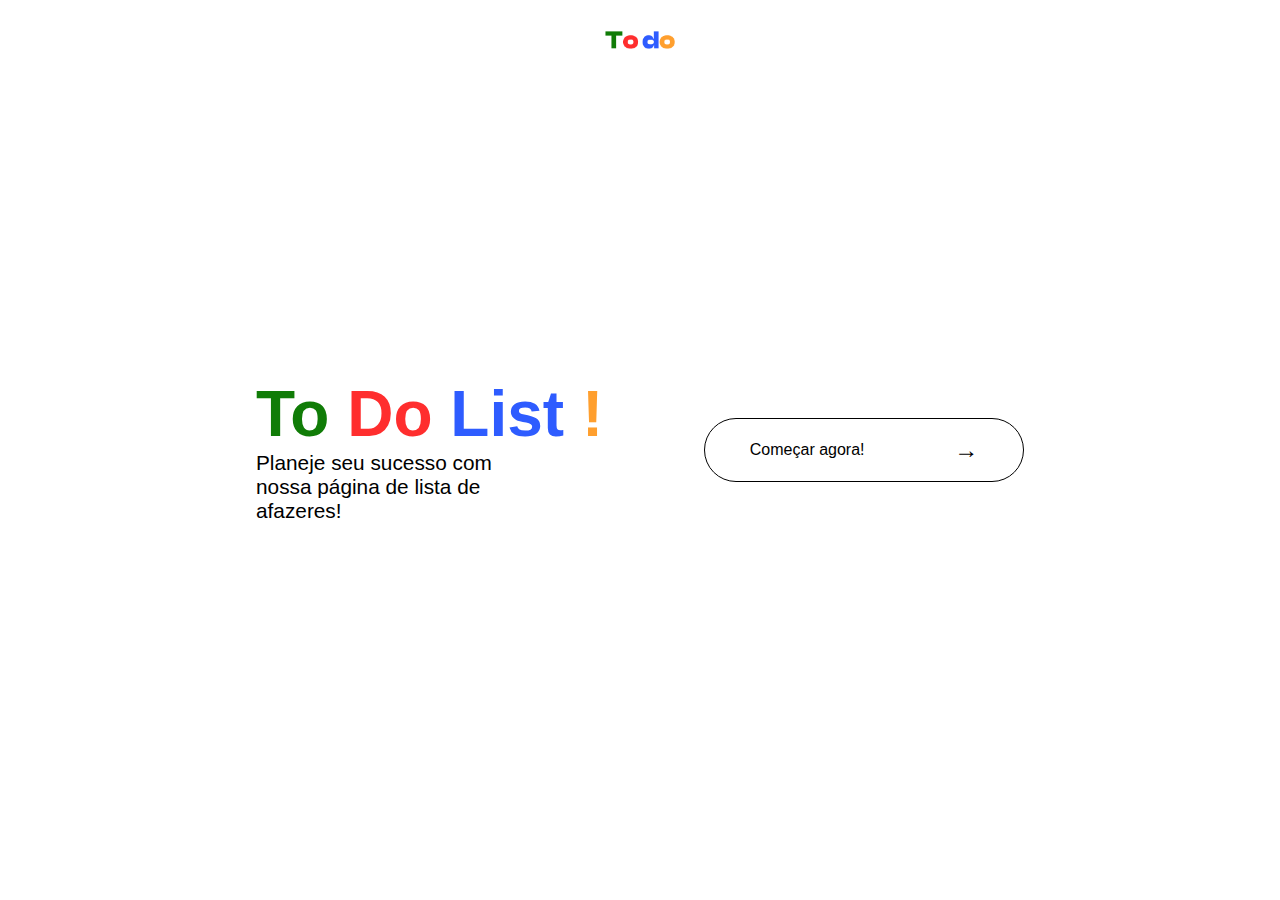
<file: index.html>
<!DOCTYPE html>
<html lang="pt-br">
<head>
    <meta charset="UTF-8">
    <meta http-equiv="X-UA-Compatible" content="IE=edge">
    <meta name="viewport" content="width=device-width, initial-scale=1.0">
    <link rel="stylesheet" href="style/css/style.css">
    <link href="https://api.fontshare.com/v2/css?f[]=clash-display@200,400,700,500,600,300&display=swap"
        rel="stylesheet">
    <title>ToDoList! | Main</title>
  
</head>
<body>
    <header>
        <img class="todo-icon" src="assets/img/To do.png" width="70px" alt="">
    </header>
    <section>
        <main>
            <div class="left-main">
                <h1 class="todolist-h1">
                    <span class="green">To</span>
                    <span class="red">Do</span>
                    <span class="blue">List</span>
                    <span class="orange">!</span>
                </h1>
                <p class="sub-main">
                    Planeje seu sucesso com nossa página de lista de afazeres!
                </p>
            </div>
            <div class="btn-main">
                <a href="main.html">
                    <button class="btn">
                        Começar agora!
                        <span class="arrow" style="font-size: 1.5em;">&rarr;</span>
                    </button>
                </a>
            </div>
        </main>
    </section>
</body>

</html>
</file>
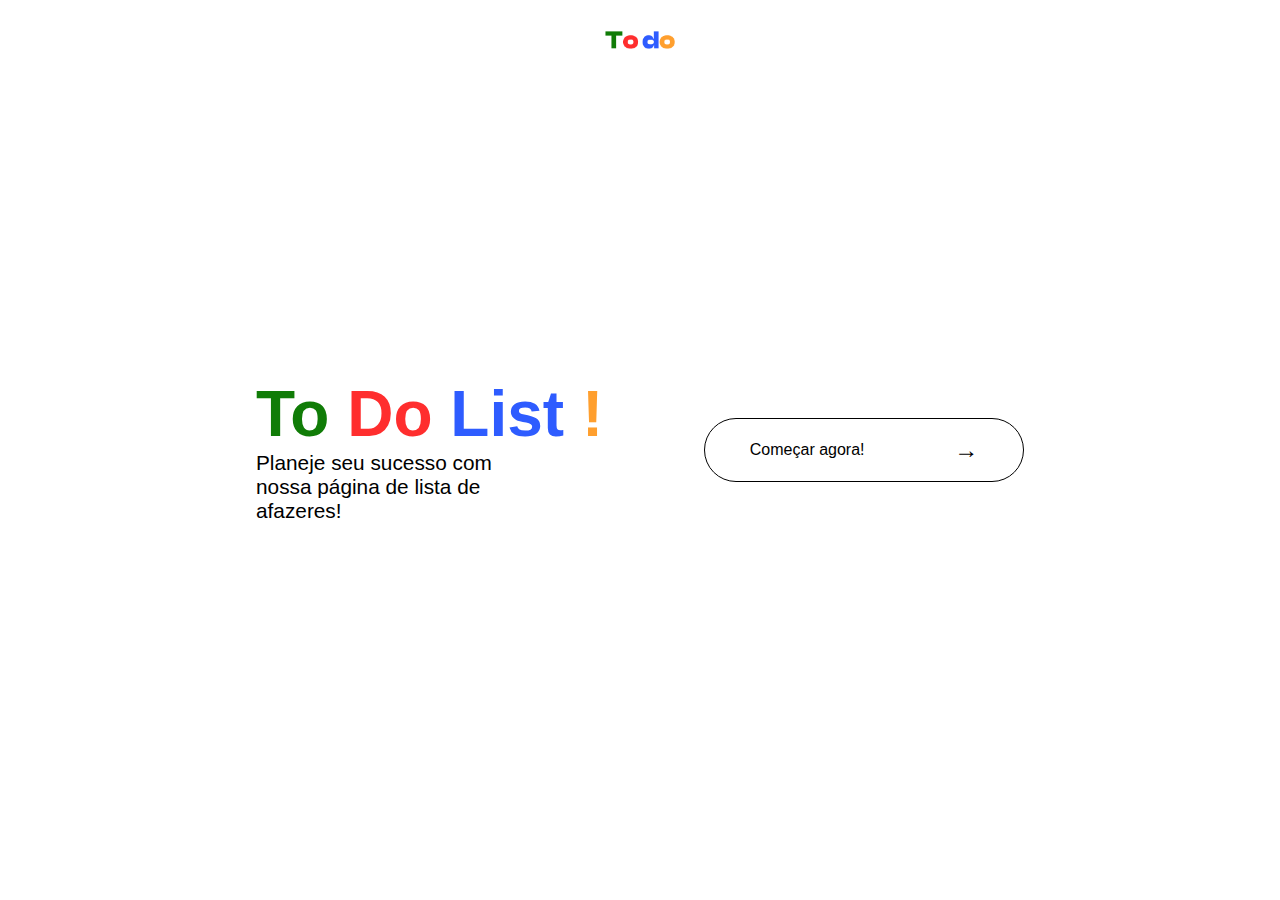
<file: main/index.html>
<!DOCTYPE html>
<html lang="pt-br">
<head>
    <meta charset="UTF-8">
    <meta http-equiv="X-UA-Compatible" content="IE=edge">
    <meta name="viewport" content="width=device-width, initial-scale=1.0">
    <link rel="stylesheet" href="/style/css/style.css">
    <link href="https://api.fontshare.com/v2/css?f[]=clash-display@200,400,700,500,600,300&display=swap"
        rel="stylesheet">
    <title>ToDoList! | Main</title>
  
</head>
<body>
    <header>
        <img class="todo-icon" src="/assets/img/To do.png" width="70px" alt="">
    </header>
    <section>
        <main>
            <div class="left-main">
                <h1 class="todolist-h1">
                    <span class="green">To</span>
                    <span class="red">Do</span>
                    <span class="blue">List</span>
                    <span class="orange">!</span>
                </h1>
                <p class="sub-main">
                    Planeje seu sucesso com nossa página de lista de afazeres!
                </p>
            </div>
            <div class="btn-main">
                <a href="/main/main.html">
                    <button class="btn">
                        Começar agora!
                        <span class="arrow" style="font-size: 1.5em;">&rarr;</span>
                    </button>
                </a>
            </div>
        </main>
    </section>
</body>

</html>
</file>
<file: style/css/style.css>
*, 
*:before, 
*:after { 
    padding: 0px;
    margin: 0px;
}

a{ 
    text-decoration: none;
}

body{ 
    font-family: 'Clash Display', sans-serif;
}
section{ 
    width: 100%;
    height: 100vh;
    display: flex;
    align-items: center;
    justify-content: center;
}

.todo-icon{ 
    cursor: pointer;
}

main{ 
    width: 60%;
    height: 100%;
    display: grid;
    place-items: center;
    grid-template-columns: auto auto;
}

header{ 
    width: 100%;
    height: 5rem;
    display: grid;
    place-items: center;
    position: absolute;
}

.todolist-h1{ 
    font-size: 4em;
}

.sub-main{ 
font-size: 1.3em;
width: 60%;
}

.btn{ 
width: 20rem;
height: 4rem;
font-size: 1rem;
font-family: 'Clash Display', sans-serif;
border-radius: 50px;
border: 1px solid;
display: grid;
grid-template-columns: auto auto;
place-items: center;
background-color: transparent;
cursor: pointer;
transition: 500ms; 
}

.btn:hover{ 
    background-color:#000 ;
    color: #fff;
    filter:grayscale(1);
}

.custom-loader {
    width: 25px;
    height: 25px;
    border-radius: 50%;
    background: 
      radial-gradient(farthest-side,#000000 94%,#0000) top/4px 4px no-repeat,
      conic-gradient(#0000 30%,#000000);
    -webkit-mask: radial-gradient(farthest-side,#0000 calc(100% - 4px),#000 0);
    animation:s3 2s infinite linear;
  }
  
  @keyframes s3{ 
    100%{transform: rotate(1turn)}
  }

.green{ 
    color: #107C07;
}
.red{ 
    color: #FF2E2E;
}
.blue{ 
    color: #2E5CFF;
}
.orange{ 
    color: #FF9F2E;
}

@media only screen and (max-width: 830px) { 

main{ 
    height: 100vh;
    display: flex;
    justify-content: center;
    gap: 2rem;
    flex-direction: column;
}

.btn-main{ 
    width: 100%;
}

.btn{ 
    width: 100%;
    font-size: 0.9rem;
}

.sub-main{ 
    width: 100%;
    font-size: 1rem;
}

}
</file>
